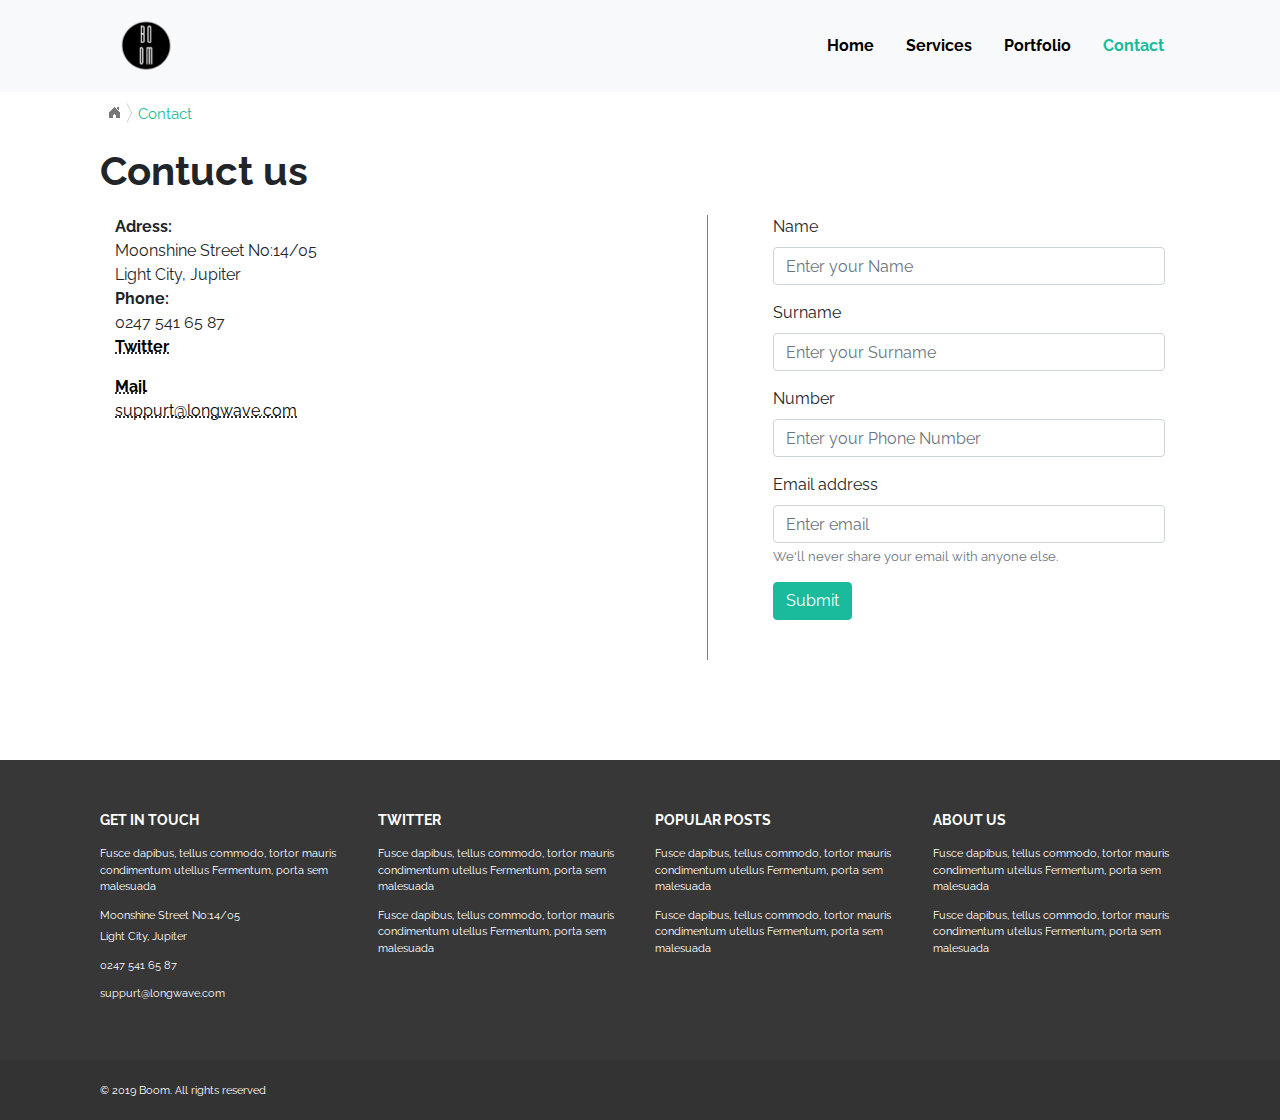
<file: contact.html>
<!DOCTYPE html>
<html lang="en">
	<head>
		<meta charset=UTF-8>
		<link rel="stylesheet" href="https://stackpath.bootstrapcdn.com/bootstrap/4.3.1/css/bootstrap.min.css" integrity="sha384-ggOyR0iXCbMQv3Xipma34MD+dH/1fQ784/j6cY/iJTQUOhcWr7x9JvoRxT2MZw1T" crossorigin="anonymous">
		<link rel="stylesheet" href="https://use.fontawesome.com/releases/v5.8.1/css/all.css" integrity="sha384-50oBUHEmvpQ+1lW4y57PTFmhCaXp0ML5d60M1M7uH2+nqUivzIebhndOJK28anvf" crossorigin="anonymous">
		<link rel="shortcut icon" href="images/favicon.png" type="image/png">
		<link href="https://fonts.googleapis.com/css?family=Raleway" rel="stylesheet">
		<title>Boom Studio</title>
		<meta name="viewport" content="width=device-width">
		<link rel="stylesheet" type="text/css" href="css/style.css">
		<link rel="stylesheet" type="text/css" href="css/style-contact.css">
		<script src="js/jquery-2.js"></script>
	</head>

	<body>
		<header class="header-menu bold">
			<div class="header-container"> <!-- общий контейнер для боковых отступов -->
				<nav class="navbar navbar-light bg-light">
					<a class="navbar-brand" href="studio.html" title="main page">
						<img src="images/logo1.png" width="60" alt="logo">
					</a>
					<ul class="nav justify-content-end">
					  <li class="nav-item">
					    <a class="nav-link" href="studio.html" title="main page">Home</a>
					  </li>
					  <li class="nav-item">
					    <a class="nav-link" href="services.html" title="services page">Services</a>
					  </li>
					  <li class="nav-item">
					    <a class="nav-link" href="portfolio.html" title="portfolio page">Portfolio</a>
					  </li>
					  <li class="nav-item">
					    <a class="nav-link active" href="contact.html" title="contact page">Contact</a>
					  </li>
					</ul>
				</nav>
			</div>
		</header>

		<!-- хлебные крошки -->
		<div class="breadCrumbHolder module">
			<div id="breadCrumb" class="breadCrumb module">
				<ul>
					<li><a href="studio.html">Home</a></li>
					<li class="CYAN">Contact</li>
				</ul>
			</div>
		</div>
		<div class="chevronOverlay main"></div>

		<div class="main-container"> <!-- открытие контейнера с отступами-->
			<div class="Hello h1-contact">
				<h1 class="bold">Contuct us</h1>
				<!-- <p class="slogan"></p> -->
			</div>

			<div class="container address" style="margin: 0px;">
				<div class="row">
					<div class="col"> <!-- style="border-right: solid 1px gray; margin-right: 50px; padding-right: 200px"  -->
					<!-- adress -->
						<div class="bd-example">
							<address>
								<strong>Adress:</strong><br>
								Moonshine Street No:14/05<br>
								Light City, Jupiter<br>
								<strong>Phone:</strong><br>
								0247 541 65 87 <br>
								<a class="black" href="https://twitter.com/"><strong><abbr title="Click here to go Twitter">Twitter</abbr></strong></a>
							</address>

							<address>
								<a class="black" href="mailto:suppurt@longwave.com"><abbr title="Click here to write us"><strong>Mail</strong><br>
								suppurt@longwave.com</abbr></a>
							</address>
						</div>
					</div>
		    
					<div class="col">
						<!-- форма -->
						<form  action="http://fe.it-academy.by/TestForm.php" method="POST">
							<div class="form-group">
							    <label for="InputName">Name</label>
							    <input type="text" class="form-control" id="InputName" placeholder="Enter your Name">
							</div>
							<div class="form-group">
							    <label for="InputSurname">Surname</label>
							    <input type="text" class="form-control" id="InputSurname" placeholder="Enter your Surname">
							</div>
							<div class="form-group">
							    <label for="InputPhone">Number</label>
							    <input type="text" class="form-control" id="InputPhone" placeholder="Enter your Phone Number">
							</div>
							<div class="form-group">
								<label for="InputEmail">Email address</label>
								<input type="email" class="form-control" id="InputEmail" aria-describedby="emailHelp" placeholder="Enter email">
								<small id="emailHelp" class="form-text text-muted">We'll never share your email with anyone else.</small>
							</div>
							<button type="submit" class="btn btn-primary button-cyan">Submit</button>
						</form>
					</div>
				</div>

				<div class="row">
					<div style="margin: 50px"></div>
				</div>
			</div>
		</div> <!-- закрытие контейнера с отступами-->

		<div class="lower-navigation">
			<div class="main-container">			<!-- открытие контейнера с отступами-->
				<div class="container">
					<div class="row">
						<div class="col">
							<div class="H6 h-nav-column bold">Get in touch</div>
							<div>
								<p class="description-small">Fusce dapibus, tellus commodo, tortor mauris condimentum utellus Fermentum, porta sem malesuada</p>
							</div>
							<div class="geo">
								<p class="description-small"><i class="fas fa-map-marker-alt"></i> Moonshine Street No:14/05</p>
								<p class="description-small"> Light City, Jupiter 	</p>
							</div>
							<div class="tel">
								<p class="description-small"><i class="fas fa-phone"></i> 0247 541 65 87</p>
							</div>
							<div class="mail">
								<p class="description-small"> <i class="far fa-envelope"></i> suppurt@longwave.com</p>
							</div>
						</div>
						<div class="col">
							<div class="H6 h-nav-column bold">Twitter</div>
							<div>
								<p class="description-small">Fusce dapibus, tellus commodo, tortor mauris condimentum utellus Fermentum, porta sem malesuada</p>
							</div>
							<div>
								<p class="description-small">Fusce dapibus, tellus commodo, tortor mauris condimentum utellus Fermentum, porta sem malesuada</p>
							</div>
						</div>
						<div class="col">
							<div class="H6 h-nav-column bold">Popular posts</div>
							<div>
								<p class="description-small">Fusce dapibus, tellus commodo, tortor mauris condimentum utellus Fermentum, porta sem malesuada</p>
							</div>
							<div>
								<p class="description-small">Fusce dapibus, tellus commodo, tortor mauris condimentum utellus Fermentum, porta sem malesuada</p>
							</div>
						</div>
						<div class="col">
							<div class="H6 h-nav-column bold">About us</div>
							<div>
								<p class="description-small">Fusce dapibus, tellus commodo, tortor mauris condimentum utellus Fermentum, porta sem malesuada</p>
							</div>
							<div>
								<p class="description-small">Fusce dapibus, tellus commodo, tortor mauris condimentum utellus Fermentum, porta sem malesuada</p>
							</div>
						</div>
					</div>
				</div>
			</div> <!-- закрытие контейнера с отступами -->
		</div>

		<footer>
			<div class="footer-container">			<!-- открытие контейнера с отступами-->
				<p class="description-small">	&copy; 2019 Boom. All rights reserved</p>
			</div> <!-- закрытие контейнера с отступами -->
		</footer>

		<script src="https://code.jquery.com/jquery-3.3.1.slim.min.js" integrity="sha384-q8i/X+965DzO0rT7abK41JStQIAqVgRVzpbzo5smXKp4YfRvH+8abtTE1Pi6jizo" crossorigin="anonymous"></script>
		<script src="https://cdnjs.cloudflare.com/ajax/libs/popper.js/1.14.7/umd/popper.min.js" integrity="sha384-UO2eT0CpHqdSJQ6hJty5KVphtPhzWj9WO1clHTMGa3JDZwrnQq4sF86dIHNDz0W1" crossorigin="anonymous"></script>
		<script src="https://stackpath.bootstrapcdn.com/bootstrap/4.3.1/js/bootstrap.min.js" integrity="sha384-JjSmVgyd0p3pXB1rRibZUAYoIIy6OrQ6VrjIEaFf/nJGzIxFDsf4x0xIM+B07jRM" crossorigin="anonymous"></script>
		<script src="js/jquery.js"></script>
		<script src="js/jquery.easing.1.3.js"></script>
		<script src="js/jquery.jBreadCrumb.js"></script>
		<script>
		jQuery(document).ready(function() {
			jQuery("#breadCrumb").jBreadCrumb({easing:'swing'});
		});</script>
	</body>
</html>
</file>
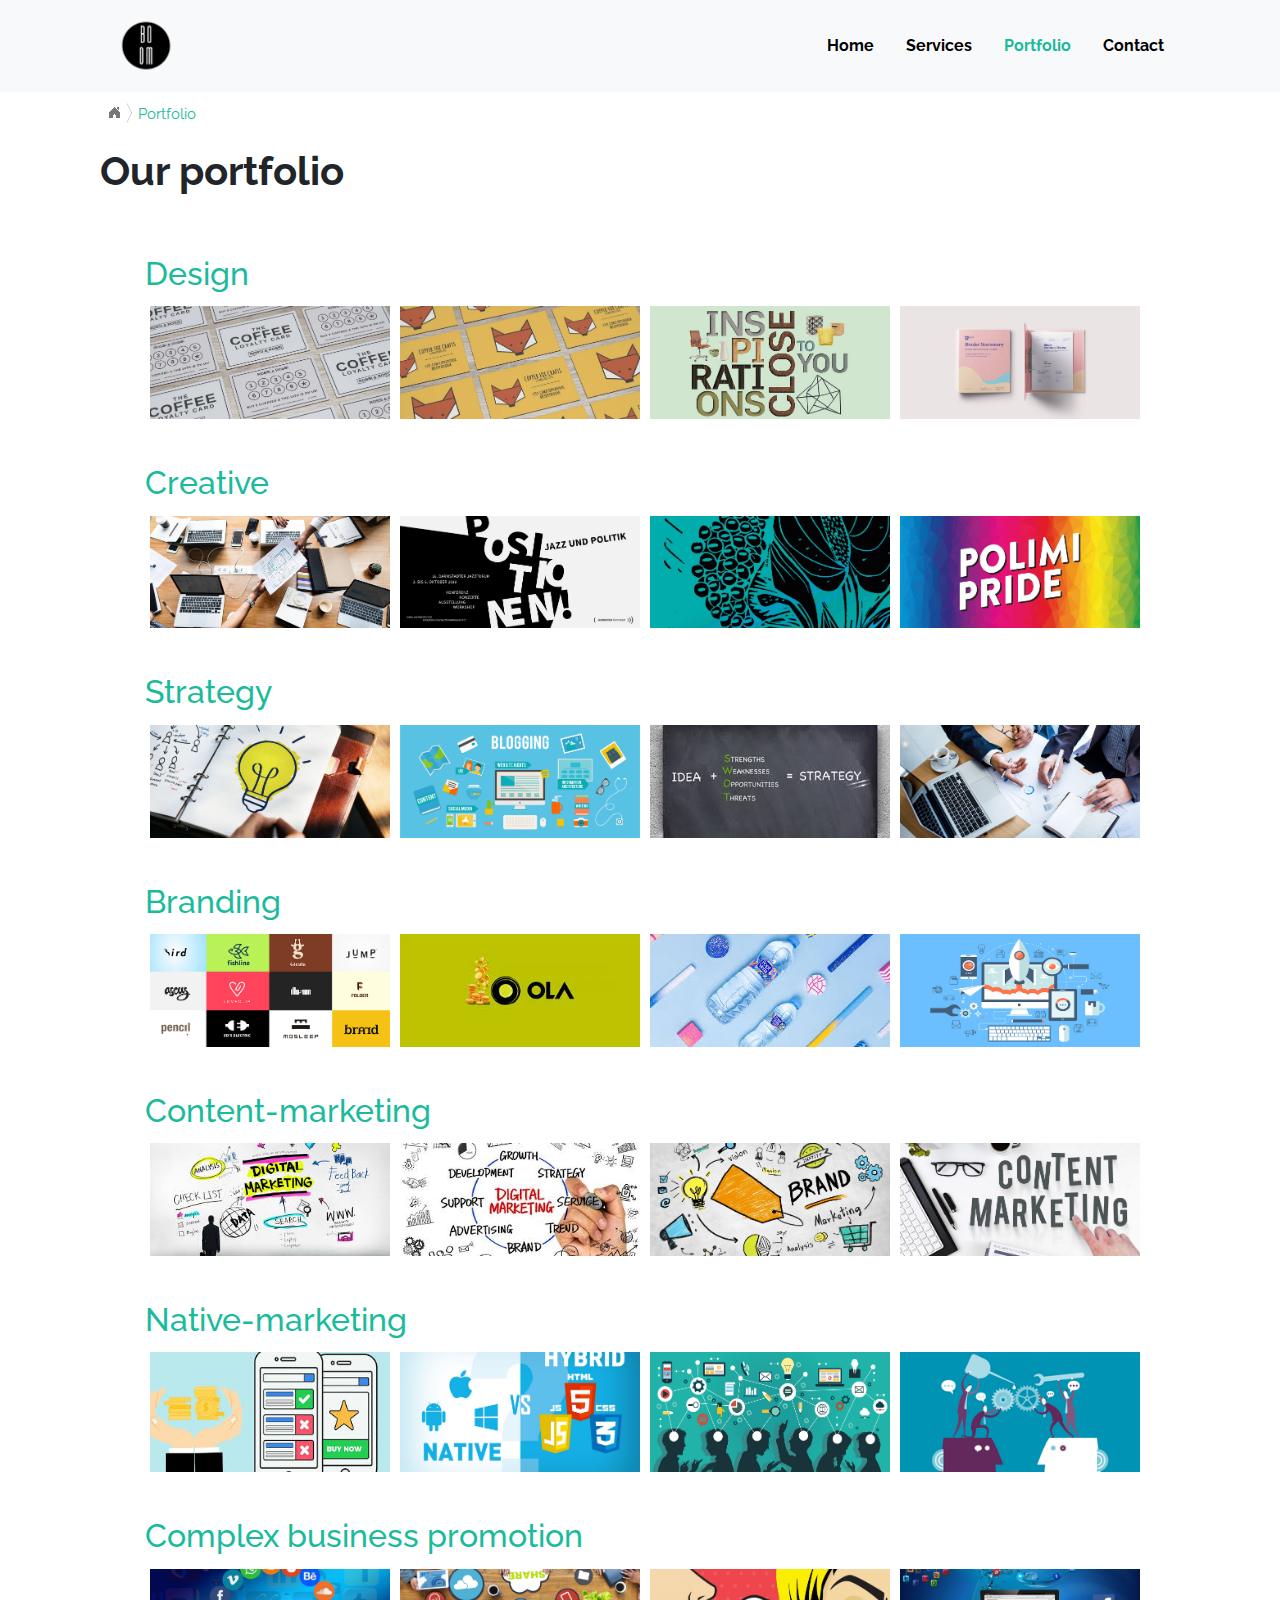
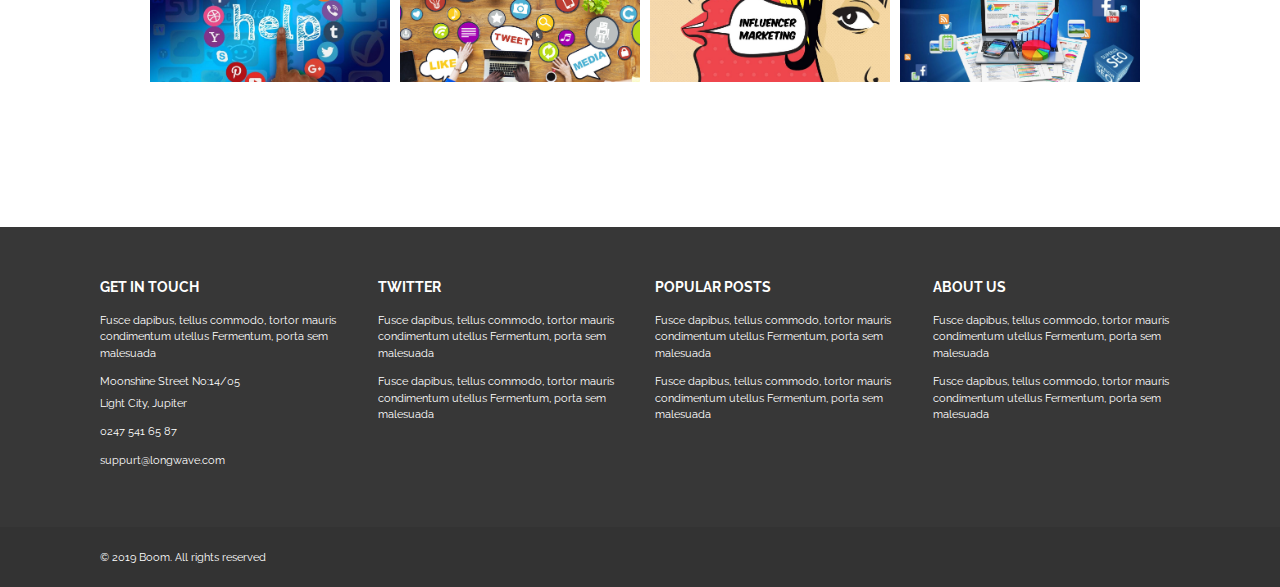
<file: portfolio.html>
<!DOCTYPE html>
<html lang="en">
	<head>
		<meta charset=UTF-8>
		<link rel="stylesheet" href="https://stackpath.bootstrapcdn.com/bootstrap/4.3.1/css/bootstrap.min.css" integrity="sha384-ggOyR0iXCbMQv3Xipma34MD+dH/1fQ784/j6cY/iJTQUOhcWr7x9JvoRxT2MZw1T" crossorigin="anonymous">
		<link rel="stylesheet" href="https://use.fontawesome.com/releases/v5.8.1/css/all.css" integrity="sha384-50oBUHEmvpQ+1lW4y57PTFmhCaXp0ML5d60M1M7uH2+nqUivzIebhndOJK28anvf" crossorigin="anonymous">
		<link rel="shortcut icon" href="images/favicon.png" type="image/png">
		<link href="https://fonts.googleapis.com/css?family=Raleway" rel="stylesheet">
		<title>Boom Studio</title>
        <meta name="viewport" content="width=device-width">
		<link rel="stylesheet" type="text/css" href="css/style.css">
		<link rel="stylesheet" type="text/css" href="css/style-contact.css">
		<link rel="stylesheet" type="text/css" href="css/style-services.css">
		<link rel="stylesheet" type="text/css" href="css/style-portfolio.css">
		<script src="js/jquery-2.js"></script>	
	</head>

	<body>
		<header class="header-menu bold">
			<div class="header-container"> <!-- общий контейнер для боковых отступов -->
				<nav class="navbar navbar-light bg-light">
					<a class="navbar-brand" href="studio.html" title="main page">
						<img src="images/logo1.png" width="60" alt="logo">
					</a>
					<ul class="nav justify-content-end">
					  <li class="nav-item">
					    <a class="nav-link " href="studio.html" title="main page">Home</a>
					  </li>
					  <li class="nav-item">
					    <a class="nav-link" href="services.html" title="services page">Services</a>
					  </li>
					  <li class="nav-item">
					    <a class="nav-link active" href="portfolio.html" title="portfolio page">Portfolio</a>
					  </li>
					  <li class="nav-item">
					    <a class="nav-link" href="contact.html" title="contasct page">Contact</a>
					  </li>
					</ul>
				</nav>
			</div>
		</header>

		<!-- хлебные крошки -->
		<div class="breadCrumbHolder module">
			<div id="breadCrumb" class="breadCrumb module">
				<ul>
					<li><a href="studio.html">Home</a></li>

					<li class="CYAN">Portfolio</li>
				</ul>
			</div>
		</div>
		<div class="chevronOverlay main"></div>

		<div class="main-container"> <!-- открытие контейнера с отступами-->
			<div class="Hello">
				<h1 class="bold">Our portfolio</h1>
			</div>
			<div class="container address">
				<div class="row">
					<div class="col">
						<div class="bd-example">
						</div>
					</div>		    
					<div class="col">
						<!-- список услуг -->
						<div class="container container-services">
							<div class="row row-services portfolio-column animation "><a name="design"></a>
								<div class="col flex"> 
									<div class=" CYAN  h2">Design</div>
								</div>
								<div class="col flex">
									<img src="images/design-1.jpg" alt="design" id="big">
									<img src="images/design-2.jpg" alt="design">
									<img src="images/design-3.jpg" alt="design" >
									<img src="images/carousel-3.jpg" alt="design">
								</div>
							</div>
							<div class="row row-services portfolio-column animation "> <a name="creative"></a>
								<div class="col flex"> 
									<div class=" CYAN  h2">Creative </div>
								</div>
								<div class="col flex">
									<img src="images/creative-1.jpg" alt="creative">
									<img src="images/creative-2.jpg" alt="creative">
									<img src="images/creative-3.jpg" alt="creative">
									<img src="images/creative-4.jpg" alt="creative">
								</div>
							</div>
							<div class="row row-services portfolio-column animation" > <a name="strategy"></a>
								<div class="col flex"> 
									<div class=" CYAN  h2">Strategy</div>
								</div>
								<div class="col flex">
									<img src="images/strategy-1.jpeg" alt="strategy" >
									<img src="images/strategy-2.jpg" alt="strategy" >
									<img src="images/strategy-3.jpeg" alt="strategy">
									<img src="images/strategy-4.jpg" alt="strategy">
								</div>
							</div>
							<div class="row row-services portfolio-column animation " ><a name="branding"></a>
								<div class="col flex"> 
									<div class=" CYAN  h2">Branding</div>
								</div>
								<div class="col flex">
									<img src="images/brand-1.jpg" alt="brand">
									<img src="images/brand-2.jpg" alt="brand" >
									<img src="images/brand-3.jpg" alt="brand" >
									<img src="images/brand-4.jpg" alt="brand" >
								</div>
							</div>
							<div class="row row-services portfolio-column animation "> <a name="content-marketing"></a>
								<div class="col flex"> 
									<div class=" CYAN  h2">Content-marketing</div>
								</div>
								<div class="col flex">
									<img src="images/content-1.jpg" alt="content">
									<img src="images/content-2.jpg" alt="content">
									<img src="images/content-3.jpg" alt="content">
									<img src="images/content-4.jpg" alt="content">
								</div>
							</div>
							<div class="row row-services portfolio-column animation "> <a name="native-marketing"></a>
								<div class="col flex">
									<div class=" CYAN  h2">Native-marketing</div>
								</div>
								<div class="col flex">
									<img src="images/native-1.jpg" alt="native" >
									<img src="images/native-2.jpg" alt="native" >
									<img src="images/native-3.jpg" alt="native" >
									<img src="images/native-4.jpg" alt="native" >
								</div>
							</div>
							<div class="row row-services portfolio-column animation "> <a name="complex"></a>
								<div class="col flex"> 
									<div class=" CYAN  h2">Complex business promotion </div>
								</div>
								<div class="col flex">
									<img src="images/complex-1.jpg" alt="complex">
									<img src="images/complex-2.jpg" alt="complex">
									<img src="images/complex-3.jpeg" alt="complex">
									<img src="images/complex-4.jpg" alt="complex" >
								</div>
							</div>
						</div>
					</div>
				</div>
				<div class="row">
					<div style="margin: 50px"></div>
				</div>
			</div>
		</div> <!-- закрытие контейнера с отступами-->

		<div class="lower-navigation">
			<div class="main-container">			<!-- открытие контейнера с отступами-->
				<div class="container">
					<div class="row">
						<div class="col">
							<div class="H6 h-nav-column bold">Get in touch</div>
							<div>
								<p class="description-small">Fusce dapibus, tellus commodo, tortor mauris condimentum utellus Fermentum, porta sem malesuada</p>
							</div>
							<div class="geo">
								<p class="description-small"><i class="fas fa-map-marker-alt"></i> Moonshine Street No:14/05</p>
								<p class="description-small"> Light City, Jupiter 	</p>
							</div>
							<div class="tel">
								<p class="description-small"><i class="fas fa-phone"></i> 0247 541 65 87</p>				
							</div>
							<div class="mail">
								<p class="description-small"> <i class="far fa-envelope"></i> suppurt@longwave.com</p>
							</div>
						</div>
						<div class="col">
							<div class="H6 h-nav-column bold">Twitter</div>
							<div>
								<p class="description-small">Fusce dapibus, tellus commodo, tortor mauris condimentum utellus Fermentum, porta sem malesuada</p>
							</div>
							<div>
								<p class="description-small">Fusce dapibus, tellus commodo, tortor mauris condimentum utellus Fermentum, porta sem malesuada</p>
							</div>
						</div>
						<div class="col">
							<div class="H6 h-nav-column bold">Popular posts</div>
							<div>
								<p class="description-small">Fusce dapibus, tellus commodo, tortor mauris condimentum utellus Fermentum, porta sem malesuada</p>
							</div>
							<div>
								<p class="description-small">Fusce dapibus, tellus commodo, tortor mauris condimentum utellus Fermentum, porta sem malesuada</p>
							</div>
						</div>
						<div class="col">
							<div class="H6 h-nav-column bold">About us</div>
							<div>
								<p class="description-small">Fusce dapibus, tellus commodo, tortor mauris condimentum utellus Fermentum, porta sem malesuada</p>
							</div>
							<div>
								<p class="description-small">Fusce dapibus, tellus commodo, tortor mauris condimentum utellus Fermentum, porta sem malesuada</p>
							</div>
						</div>
					</div>
				</div>
			</div> <!-- закрытие контейнера с отступами -->
		</div>

		<footer>
			<div class="footer-container">			<!-- открытие контейнера с отступами-->
				<p class="description-small">	&copy; 2019 Boom. All rights reserved</p>
			</div> <!-- закрытие контейнера с отступами -->
		</footer>

		<script src="https://code.jquery.com/jquery-3.3.1.slim.min.js" integrity="sha384-q8i/X+965DzO0rT7abK41JStQIAqVgRVzpbzo5smXKp4YfRvH+8abtTE1Pi6jizo" crossorigin="anonymous"></script>
		<script src="https://cdnjs.cloudflare.com/ajax/libs/popper.js/1.14.7/umd/popper.min.js" integrity="sha384-UO2eT0CpHqdSJQ6hJty5KVphtPhzWj9WO1clHTMGa3JDZwrnQq4sF86dIHNDz0W1" crossorigin="anonymous"></script>
		<script src="https://stackpath.bootstrapcdn.com/bootstrap/4.3.1/js/bootstrap.min.js" integrity="sha384-JjSmVgyd0p3pXB1rRibZUAYoIIy6OrQ6VrjIEaFf/nJGzIxFDsf4x0xIM+B07jRM" crossorigin="anonymous"></script>
		<script src="js/jquery.js"></script>
		<script src="js/jquery.easing.1.3.js"></script>
		<script src="js/jquery.jBreadCrumb.js"></script>
		<script>
		jQuery(document).ready(function() {
			jQuery("#breadCrumb").jBreadCrumb({easing:'swing'});
		});</script>
	</body>

</html>
</file>
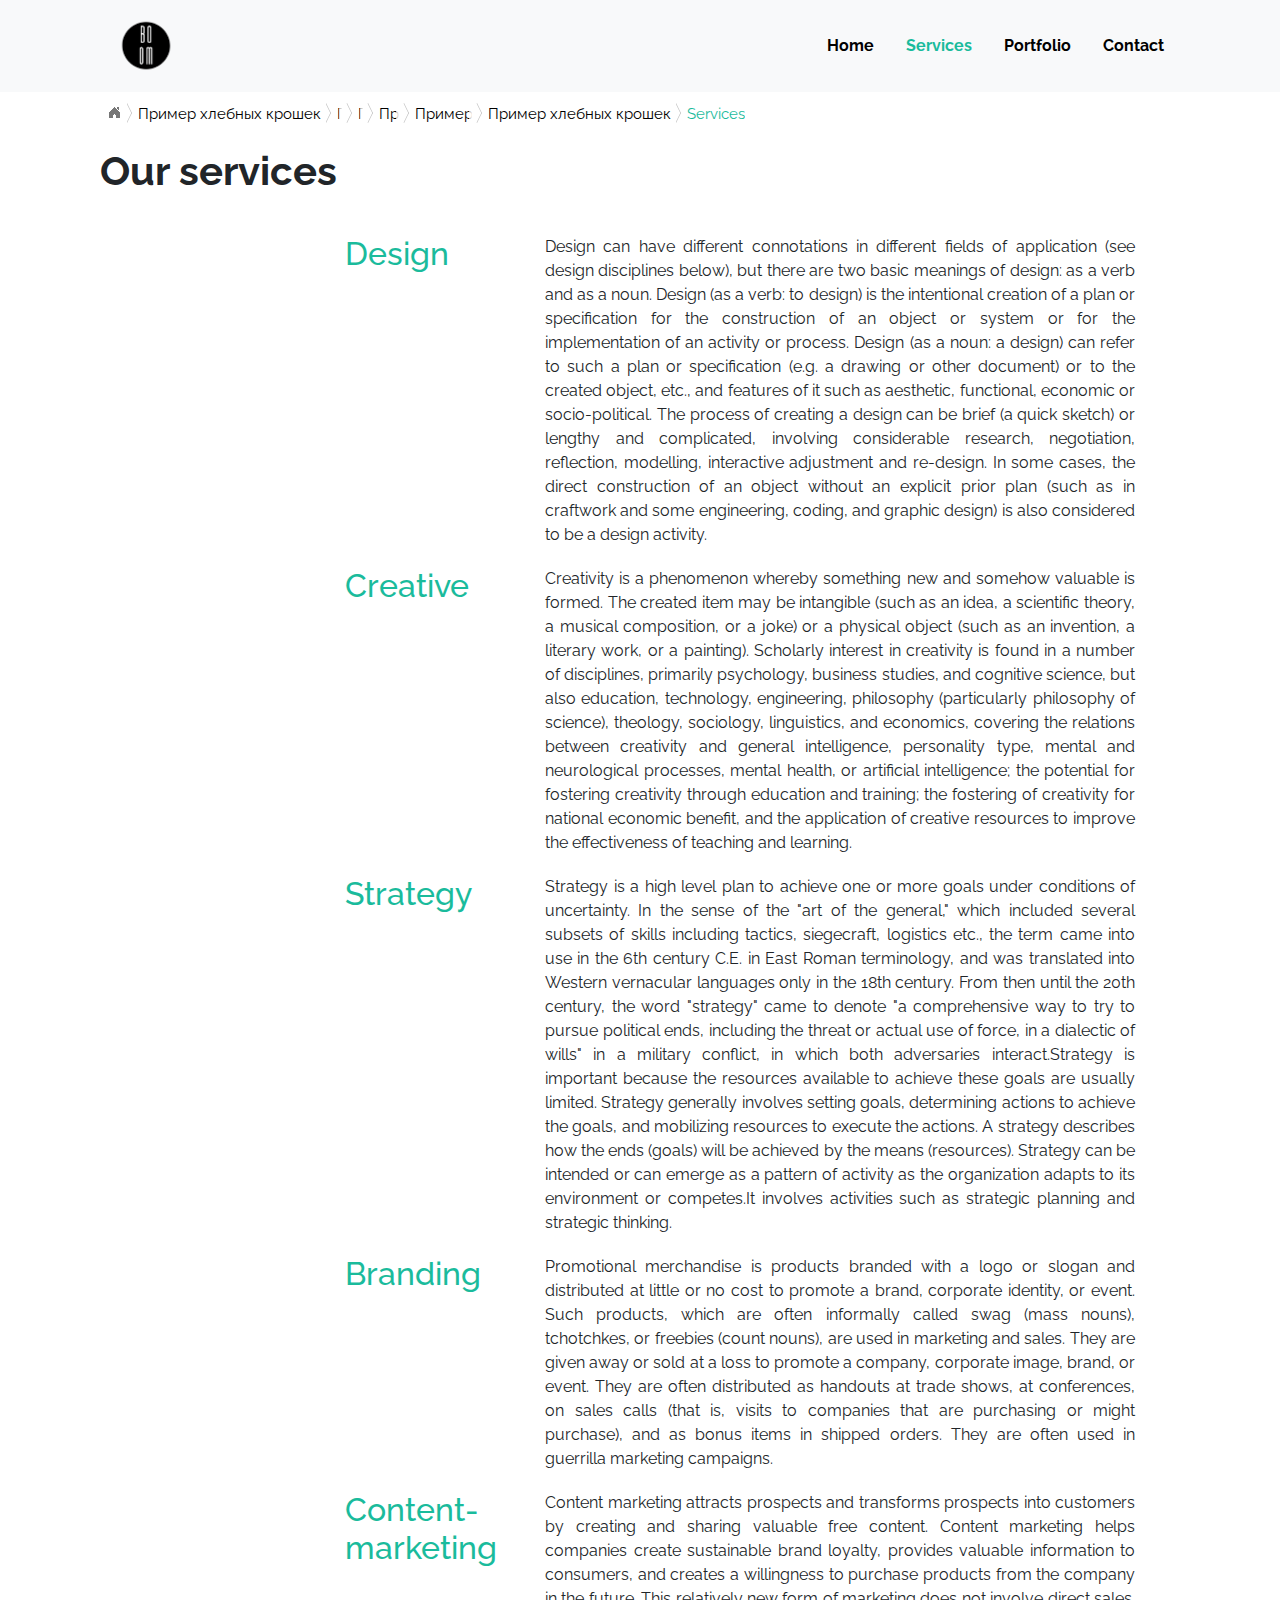
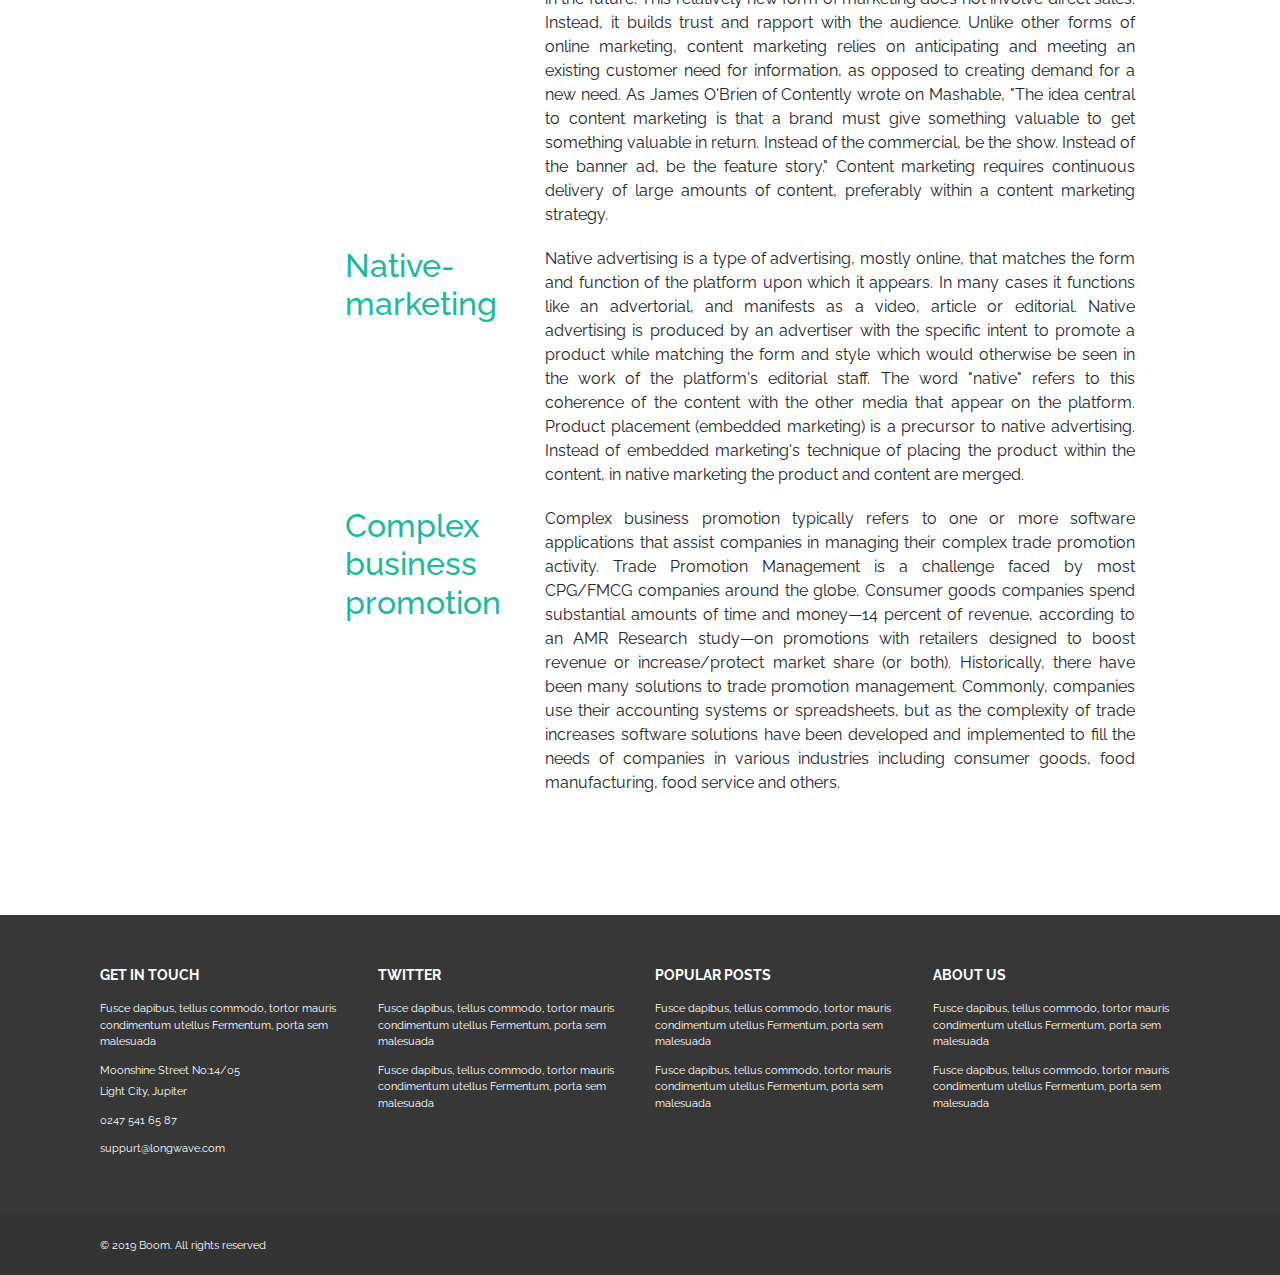
<file: services.html>
<!DOCTYPE html>
<html lang="en">
	<head>
		<meta charset=UTF-8>
		<link rel="stylesheet" href="https://stackpath.bootstrapcdn.com/bootstrap/4.3.1/css/bootstrap.min.css" integrity="sha384-ggOyR0iXCbMQv3Xipma34MD+dH/1fQ784/j6cY/iJTQUOhcWr7x9JvoRxT2MZw1T" crossorigin="anonymous">
		<link rel="stylesheet" href="https://use.fontawesome.com/releases/v5.8.1/css/all.css" integrity="sha384-50oBUHEmvpQ+1lW4y57PTFmhCaXp0ML5d60M1M7uH2+nqUivzIebhndOJK28anvf" crossorigin="anonymous">
		<link rel="shortcut icon" href="images/favicon.png" type="image/png">
		<link href="https://fonts.googleapis.com/css?family=Raleway" rel="stylesheet">
		<title>Boom Studio</title>
        <meta name="viewport" content="width=device-width">
		<link rel="stylesheet" type="text/css" href="css/style.css">
		<link rel="stylesheet" type="text/css" href="css/style-contact.css">
		<link rel="stylesheet" type="text/css" href="css/style-services.css">
		<script src="js/jquery-2.js"></script>
	</head>

	<body>
		<header class="header-menu bold">
			<div class="header-container"> <!-- общий контейнер для боковых отступов -->
				<nav class="navbar navbar-light bg-light">
					<a class="navbar-brand" href="studio.html" title="main page">
						<img src="images/logo1.png" width="60" alt="logo">
					</a>

					<ul class="nav justify-content-end">
					  <li class="nav-item">
					    <a class="nav-link " href="studio.html" title="main page">Home</a>
					  </li>
					  <li class="nav-item">
					    <a class="nav-link active" href="services.html" title="services page">Services</a>
					  </li>
					  <li class="nav-item">
					    <a class="nav-link" href="portfolio.html" title="portfolio page">Portfolio</a>
					  </li>
					  <li class="nav-item">
					    <a class="nav-link" href="contact.html" title="contact page">Contact</a>
					  </li>
					</ul>
				</nav>
			</div>
		</header>

		<!-- хлебные крошки -->
		<div class="breadCrumbHolder module">
			<div id="breadCrumb" class="breadCrumb module">
				<ul>
					<li><a href="studio.html">Home</a></li>
					<li><a href="studio.html">Пример хлебных крошек</a></li>
					<li><a href="studio.html">Пример хлебных крошек</a></li>
					<li><a href="studio.html">Пример хлебных крошек</a></li>
					<li><a href="studio.html">Пример хлебных крошек</a></li>
					<li><a href="studio.html">Пример хлебных крошек</a></li>
					<li><a href="studio.html">Пример хлебных крошек</a></li>
					<li class="CYAN">Services</li>
				</ul>
			</div>
		</div>
		<div class="chevronOverlay main"></div>

		<div class="main-container"> <!-- открытие контейнера с отступами-->
			<div class="Hello">
				<h1 class="bold">Our services</h1>
			</div>
			<div class="container address">
				<div class="row">
					<div class="col">
						<div class="bd-example">
						</div>
					</div>
		    
					<div class="col">
						<!-- список услуг -->
						<div class="container container-services">
							<div class="row row-services" id="service">
								<div class="col" id="name"> 
									<a class="CYAN  h2" href="portfolio.html#design" title="design portfolio"> Design</a>
								</div>
								<div class="col col-description">
								Design can have different connotations in different fields of application (see design disciplines below), but there are two basic meanings of design: as a verb and as a noun. Design (as a verb: to design) is the intentional creation of a plan or specification for the construction of an object or system or for the implementation of an activity or process. Design (as a noun: a design) can refer to such a plan or specification (e.g. a drawing or other document) or to the created object, etc., and features of it such as aesthetic, functional, economic or socio-political. The process of creating a design can be brief (a quick sketch) or lengthy and complicated, involving considerable research, negotiation, reflection, modelling, interactive adjustment and re-design. In some cases, the direct construction of an object without an explicit prior plan (such as in craftwork and some engineering, coding, and graphic design) is also considered to be a design activity.
								</div>
							</div>
							<div class="row row-services" id="service">
								<div class="col" id="name"> 
									<a class="CYAN  h2" href="portfolio.html#creative" title="creative portfolio">Creative</a>
								</div>
								<div class="col col-description">
								Creativity is a phenomenon whereby something new and somehow valuable is formed. The created item may be intangible (such as an idea, a scientific theory, a musical composition, or a joke) or a physical object (such as an invention, a literary work, or a painting). Scholarly interest in creativity is found in a number of disciplines, primarily psychology, business studies, and cognitive science, but also education, technology, engineering, philosophy (particularly philosophy of science), theology, sociology, linguistics, and economics, covering the relations between creativity and general intelligence, personality type, mental and neurological processes, mental health, or artificial intelligence; the potential for fostering creativity through education and training; the fostering of creativity for national economic benefit, and the application of creative resources to improve the effectiveness of teaching and learning.
								</div>
							</div>
							<div class="row row-services" id="service">
								<div class="col" id="name"> 
									<a class="CYAN  h2" href="portfolio.html#strategy" title="strategy portfolio">Strategy</a>
								</div>
								<div class="col col-description">
								Strategy is a high level plan to achieve one or more goals under conditions of uncertainty. In the sense of the "art of the general," which included several subsets of skills including tactics, siegecraft, logistics etc., the term came into use in the 6th century C.E. in East Roman terminology, and was translated into Western vernacular languages only in the 18th century. From then until the 20th century, the word "strategy" came to denote "a comprehensive way to try to pursue political ends, including the threat or actual use of force, in a dialectic of wills" in a military conflict, in which both adversaries interact.Strategy is important because the resources available to achieve these goals are usually limited. Strategy generally involves setting goals, determining actions to achieve the goals, and mobilizing resources to execute the actions. A strategy describes how the ends (goals) will be achieved by the means (resources). Strategy can be intended or can emerge as a pattern of activity as the organization adapts to its environment or competes.It involves activities such as strategic planning and strategic thinking.
								</div>
							</div>
							<div class="row row-services" id="service" >
								<div class="col" id="name"> 
									<a class="CYAN  h2" href="portfolio.html/#branding" title="branding portfolio">Branding</a>
								</div>
								<div class="col col-description">
								Promotional merchandise is products branded with a logo or slogan and distributed at little or no cost to promote a brand, corporate identity, or event. Such products, which are often informally called swag (mass nouns), tchotchkes, or freebies (count nouns), are used in marketing and sales. They are given away or sold at a loss to promote a company, corporate image, brand, or event. They are often distributed as handouts at trade shows, at conferences, on sales calls (that is, visits to companies that are purchasing or might purchase), and as bonus items in shipped orders. They are often used in guerrilla marketing campaigns.
								</div>
							</div>
							<div class="row row-services" id="service">
								<div class="col" id="name"> 
									<a class="CYAN  h2" href="portfolio.html#content-marketing" title="content portfolio">Content-marketing</a>
								</div>
								<div class="col col-description">
								Content marketing attracts prospects and transforms prospects into customers by creating and sharing valuable free content. Content marketing helps companies create sustainable brand loyalty, provides valuable information to consumers, and creates a willingness to purchase products from the company in the future. This relatively new form of marketing does not involve direct sales. Instead, it builds trust and rapport with the audience. Unlike other forms of online marketing, content marketing relies on anticipating and meeting an existing customer need for information, as opposed to creating demand for a new need. As James O'Brien of Contently wrote on Mashable, "The idea central to content marketing is that a brand must give something valuable to get something valuable in return. Instead of the commercial, be the show. Instead of the banner ad, be the feature story." Content marketing requires continuous delivery of large amounts of content, preferably within a content marketing strategy.
								</div>
							</div>
							<div class="row row-services" id="service">
								<div class="col" id="name"> 
									<a class="CYAN  h2" href="portfolio.html#native-marketing" title="native marketing portfolio">Native-marketing</a>
								</div>
								<div class="col col-description">
								Native advertising is a type of advertising, mostly online, that matches the form and function of the platform upon which it appears. In many cases it functions like an advertorial, and manifests as a video, article or editorial. Native advertising is produced by an advertiser with the specific intent to promote a product while matching the form and style which would otherwise be seen in the work of the platform's editorial staff. The word "native" refers to this coherence of the content with the other media that appear on the platform. Product placement (embedded marketing) is a precursor to native advertising. Instead of embedded marketing's technique of placing the product within the content, in native marketing the product and content are merged.
								</div>
							</div>
							<div class="row row-services" id="service">
								<div class="col" id="name"> 
									<a class="CYAN  h2" href="portfolio.html#complex" title="complex business promotion portfolio">Complex business promotion</a>
								</div>
								<div class="col col-description">
								Complex business promotion typically refers to one or more software applications that assist companies in managing their complex trade promotion activity. Trade Promotion Management is a challenge faced by most CPG/FMCG companies around the globe. Consumer goods companies spend substantial amounts of time and money—14 percent of revenue, according to an AMR Research study—on promotions with retailers designed to boost revenue or increase/protect market share (or both). Historically, there have been many solutions to trade promotion management. Commonly, companies use their accounting systems or spreadsheets, but as the complexity of trade increases software solutions have been developed and implemented to fill the needs of companies in various industries including consumer goods, food manufacturing, food service and others.
								</div>
							</div>

						</div>
					</div>
				</div>

				<div class="row">
					<div style="margin: 50px"></div>		
				</div>
			</div>
		</div> <!-- закрытие контейнера с отступами-->

		<div class="lower-navigation">
			<div class="main-container">			<!-- открытие контейнера с отступами-->
				<div class="container">
					<div class="row">
						<div class="col">
							<div class="H6 h-nav-column bold">Get in touch</div>
							<div>
								<p class="description-small">Fusce dapibus, tellus commodo, tortor mauris condimentum utellus Fermentum, porta sem malesuada</p>
							</div>
							<div class="geo">
								<p class="description-small"><i class="fas fa-map-marker-alt"></i> Moonshine Street No:14/05</p>
								<p class="description-small"> Light City, Jupiter 	</p>
							</div>
							<div class="tel">
								<p class="description-small"><i class="fas fa-phone"></i> 0247 541 65 87</p>
							</div>
							<div class="mail">
								<p class="description-small"> <i class="far fa-envelope"></i> suppurt@longwave.com</p>
							</div>
						</div>
						<div class="col">
							<div class="H6 h-nav-column bold">Twitter</div>
							<div>
								<p class="description-small">Fusce dapibus, tellus commodo, tortor mauris condimentum utellus Fermentum, porta sem malesuada</p>
							</div>
							<div>
								<p class="description-small">Fusce dapibus, tellus commodo, tortor mauris condimentum utellus Fermentum, porta sem malesuada</p>
							</div>
						</div>
						<div class="col">
							<div class="H6 h-nav-column bold">Popular posts</div>
							<div>
								<p class="description-small">Fusce dapibus, tellus commodo, tortor mauris condimentum utellus Fermentum, porta sem malesuada</p>
							</div>
							<div>
								<p class="description-small">Fusce dapibus, tellus commodo, tortor mauris condimentum utellus Fermentum, porta sem malesuada</p>
							</div>
						</div>
						<div class="col">
							<div class="H6 h-nav-column bold">About us</div>
							<div>
								<p class="description-small">Fusce dapibus, tellus commodo, tortor mauris condimentum utellus Fermentum, porta sem malesuada</p>
							</div>
							<div>
								<p class="description-small">Fusce dapibus, tellus commodo, tortor mauris condimentum utellus Fermentum, porta sem malesuada</p>
							</div>
						</div>
					</div>
				</div>
			</div> <!-- закрытие контейнера с отступами -->
		</div>

		<footer>
			<div class="footer-container">			<!-- открытие контейнера с отступами-->
				<p class="description-small">	&copy; 2019 Boom. All rights reserved</p>
			</div> <!-- закрытие контейнера с отступами -->
		</footer>

		<script src="https://code.jquery.com/jquery-3.3.1.slim.min.js" integrity="sha384-q8i/X+965DzO0rT7abK41JStQIAqVgRVzpbzo5smXKp4YfRvH+8abtTE1Pi6jizo" crossorigin="anonymous"></script>
		<script src="https://cdnjs.cloudflare.com/ajax/libs/popper.js/1.14.7/umd/popper.min.js" integrity="sha384-UO2eT0CpHqdSJQ6hJty5KVphtPhzWj9WO1clHTMGa3JDZwrnQq4sF86dIHNDz0W1" crossorigin="anonymous"></script>
		<script src="https://stackpath.bootstrapcdn.com/bootstrap/4.3.1/js/bootstrap.min.js" integrity="sha384-JjSmVgyd0p3pXB1rRibZUAYoIIy6OrQ6VrjIEaFf/nJGzIxFDsf4x0xIM+B07jRM" crossorigin="anonymous"></script>
		<script src="js/jquery.js"></script>
		<script src="js/jquery.easing.1.3.js"></script>
		<script src="js/jquery.jBreadCrumb.js"></script>
		<script>
		jQuery(document).ready(function() {
			jQuery("#breadCrumb").jBreadCrumb({easing:'swing'});
		});</script>

	</body>

</html>
</file>
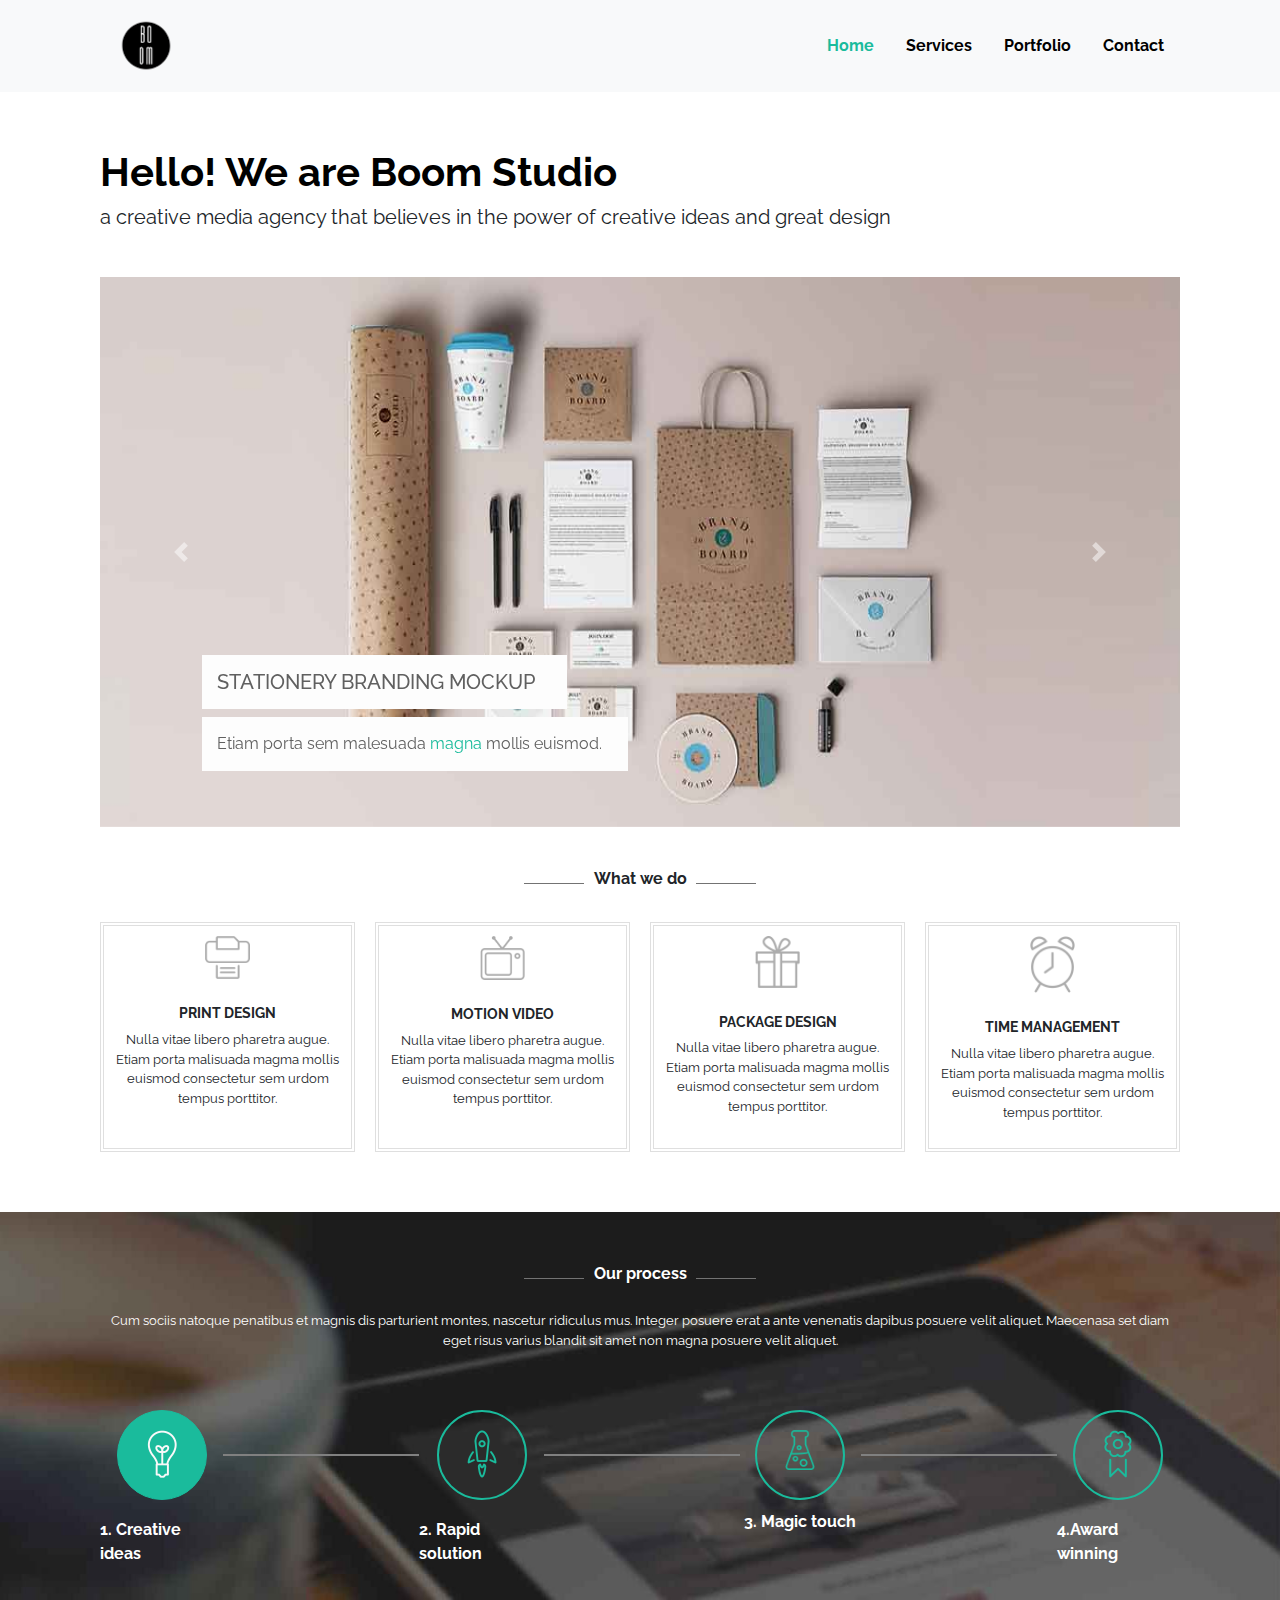
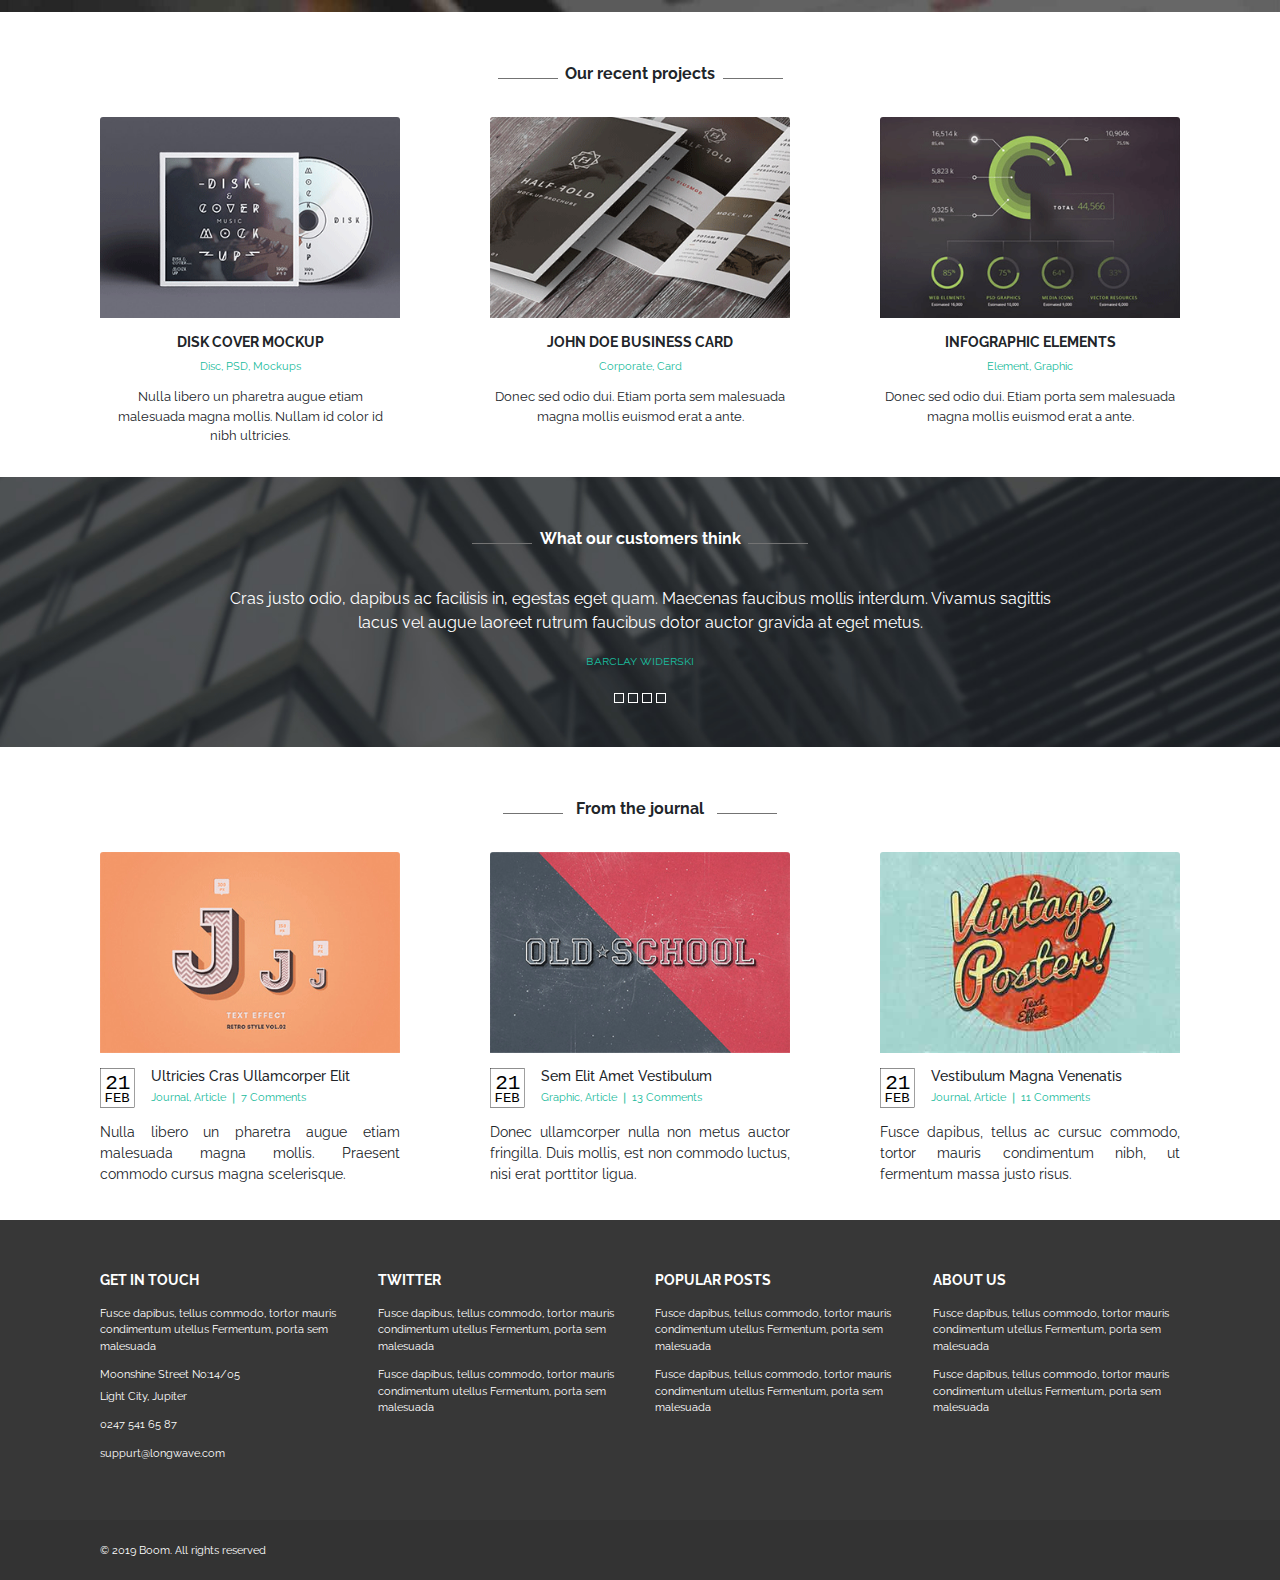
<file: studio.html>
<!DOCTYPE html>
<html lang="en">
	<head>
		<meta charset=UTF-8>
		<link rel="stylesheet" href="https://stackpath.bootstrapcdn.com/bootstrap/4.3.1/css/bootstrap.min.css" integrity="sha384-ggOyR0iXCbMQv3Xipma34MD+dH/1fQ784/j6cY/iJTQUOhcWr7x9JvoRxT2MZw1T" crossorigin="anonymous">
		<link rel="stylesheet" href="https://use.fontawesome.com/releases/v5.8.1/css/all.css" integrity="sha384-50oBUHEmvpQ+1lW4y57PTFmhCaXp0ML5d60M1M7uH2+nqUivzIebhndOJK28anvf" crossorigin="anonymous">
		<link rel="shortcut icon" href="images/favicon.png" type="image/png">
		<link href="https://fonts.googleapis.com/css?family=Raleway" rel="stylesheet">
		<title>Boom Studio</title>
        <meta name="viewport" content="width=device-width">
		<link rel="stylesheet" type="text/css" href="css/style.css">
		<script src="js/jquery-2.js"></script>
	</head>

	<body>
		<header class="header-menu bold">
			<div class="header-container"> <!-- общий контейнер для боковых отступов -->
				<nav class="navbar navbar-light bg-light">
					<a class="navbar-brand" href="studio.html" title="main page">
						<img src="images/logo1.png" width="60" alt="logo">
					</a>
					<ul class="nav justify-content-end">
					  <li class="nav-item">
					    <a class="nav-link active" href="studio.html" title="main page">Home</a>
					  </li>
					  <li class="nav-item">
					    <a class="nav-link" href="services.html" title="services page">Services</a>
					  </li>
					  <li class="nav-item">
					    <a class="nav-link" href="portfolio.html" title="portfolo page">Portfolio</a>
					  </li>
					  <li class="nav-item">
					    <a class="nav-link" href="contact.html" title="contact page">Contact</a>
					  </li>
					</ul>
				</nav>
			</div>
		</header>

		<div class="main-container">
			<div class="area bold">Hello! We are Boom Studio</div>
			<div>
				<p class="slogan">a creative media agency that believes in the power of creative ideas and great design</p>
			</div>

			<!-- carousel -->
			<div class="bd-example">
				<div id="carouselExampleCaptions" class="carousel slide" data-ride="carousel">
				    <div class="carousel-inner">
					    <div class="carousel-item active">
					    	<img src="images/carousel-1.jpg" class="d-block w-100" alt="carousel-image">
						    <div class="carousel-caption d-none d-md-block">
							    <h5>stationery branding mockup</h5>
							    <p>Etiam porta sem malesuada <span class="CYAN">magna</span> mollis euismod.</p>
						    </div>
					    </div>
					    <div class="carousel-item">
						    <img src="images/carousel-2.jpg" class="d-block w-100" alt="carousel-image">
						    <div class="carousel-caption d-none d-md-block">
							    <h5>stationery branding mockup</h5>
							    <p>Etiam porta sem malesuada <span class="CYAN">magna</span> mollis euismod.</p>
						    </div>
					    </div>
					    <div class="carousel-item">
					    	<img src="images/carousel-3.jpg" class="d-block w-100" alt="carousel-image">
						    <div class="carousel-caption d-none d-md-block">
							    <h5>stationery branding mockup</h5>
							    <p>Etiam porta sem malesuada <span class="CYAN">magna</span> mollis euismod.</p>
						    </div>
					    </div>
			    	</div>
				    <a class="carousel-control-prev" href="#carouselExampleCaptions" role="button" data-slide="prev" title="Previous">
					    <span class="carousel-control-prev-icon" aria-hidden="true" ></span>
					    <span class="sr-only">Previous</span>
				    </a>
				    <a class="carousel-control-next" href="#carouselExampleCaptions" role="button" data-slide="next" title="Next">
					    <span class="carousel-control-next-icon" aria-hidden="true"></span>
					    <span class="sr-only">Next</span>
				    </a>
				</div>
			</div>
			<div class="container-what-we-do">
				<div class="what-we-do">
					<p><hr align="center" width="60" size="2" color="gray"></p>
					<p class="bold">What we do</p>
					<p><hr align="center" width="60 " size="2" color="gray"></p>
				</div>
			</div>

<!-- cards what we do -->

			<div class="container-cards we-do">
				<div class="card we-do">
					<img src="images/print.gif" class="card-img-top we-do" alt="what-we-do-image">
					<div class="card-body we-do">
						<p class="card-text"><h6 class="H6 bold">print design</h6> <p class="description-to-card">Nulla vitae libero pharetra augue. Etiam porta malisuada magma mollis euismod consectetur sem urdom tempus porttitor.</p></p>
					</div>
				</div>

				<div class="card we-do">
					<img src="images/tele.gif" class="card-img-top we-do" alt="what-we-do-image">
					<div class="card-body we-do">
						<p class="card-text"><h6 class="H6 bold">motion video</h6> <p class="description-to-card">Nulla vitae libero pharetra augue. Etiam porta malisuada magma mollis euismod consectetur sem urdom tempus porttitor.</p></p>
					</div>
				</div>

				<div class="card we-do">
					<img src="images/present.gif" class="card-img-top we-do" alt="what-we-do-image">
					<div class="card-body we-do">
						<p class="card-text"><h6 class="H6 bold">package design</h6> <p class="description-to-card">Nulla vitae libero pharetra augue. Etiam porta malisuada magma mollis euismod consectetur sem urdom tempus porttitor.</p></p>
					</div>
				</div>

				<div class="card we-do">
					<img src="images/alarm.gif" class="card-img-top we-do" alt="what-we-do-image">
					<div class="card-body we-do">
						<p class="card-text"><h6 class="H6 bold">time management</h6> <p class="description-to-card">Nulla vitae libero pharetra augue. Etiam porta malisuada magma mollis euismod consectetur sem urdom tempus porttitor.</p></p>
					</div>
				</div>
			</div>
		</div> <!-- закрытие контейнера с отступами-->

		<div class="container-our-process">
			<div class="main-container">			<!-- открытие контейнера с отступами-->
				<div class="our-process">
					<p><hr align="center" width="60" size="0.1" color="gray" noshade=""></p>
					<p class="bold">Our process</p>
					<p><hr align="center" width="60 " size="2" color="gray"></p>
				</div>
				<div class="our-process-text description-to-card"><p>Cum sociis natoque penatibus et magnis dis parturient montes, nascetur ridiculus mus. Integer posuere erat a ante venenatis dapibus posuere velit aliquet. Maecenasa set diam eget risus varius blandit sit amet non magna posuere velit aliquet.</p>
				</div>

				<div class="icons">
					<div class="square">
						<div class="full-circle"></div>
						<img src="images/lamp.png" alt="icon">
						<div class="text-to-icon"><p class="bold">1. Creative ideas</p></div>				
					</div>	

					<div class="line"></div>
				
					<div class="square">
						<div class="empty-circle"></div>
						<img src="images/raketa.png" alt="icon">
						<div class="text-to-icon"><p class="bold">2. Rapid solution</p></div>
					</div>

					<div class="line"></div>

					<div class="square">
						<div class="empty-circle"></div>
						<img src="images/magic.png" alt="icon">
						<div class="text-to-icon"><p class="bold">3. Magic touch</p></div>
					</div>

					<div class="line"></div>

					<div class="square">
						<div class="empty-circle"></div>
						<img src="images/award.png" alt="icon">
						<div class="text-to-icon"><p class="bold">4.Award winning</p></div>
					</div>
				</div> <!-- icons -->
			</div> <!-- закрытие контейнера с отступами-->
		</div>

		<div class="main-container">			<!-- открытие контейнера с отступами-->
			<div class="container-our-recent">
				<div class="our-recent">
					<p><hr align="center" width="60" size="2" color="gray"></p>
					<p class="bold">Our recent projects</p>
					<p><hr align="center" width="60 " size="2" color="gray"></p>
				</div>
			</div>

		<!-- cards recent projects -->
			<div class="container-cards projects">

				<div class="card projects" style="border-style: none; width: 300px; margin: 15px 15px 15px 0;">
					<img src="images/project-1.jpg" class="card-img-top projects" alt="project-image">
					<div class="card-body projects">
						<p class="card-text">
							<h6 class="H6 bold">Disk cover mockup</h6>
							<p class="CYAN description-small">Disc, PSD, Mockups</p>
							<p class="description-to-card">Nulla libero un pharetra augue etiam malesuada magna mollis. Nullam id color id nibh ultricies.</p>
						</p>
					</div>
				</div>

				<div class="card projects" style="border-style: none; width: 300px; margin: 15px;">
					<img src="images/project-2.jpg" class="card-img-top projects" alt="project-image">
					<div class="card-body projects">
						<p class="card-text">
							<h6 class="H6 bold">John doe business card</h6>
							<p class="CYAN description-small">Corporate, Card</p>
							<p class="description-to-card">Donec sed odio dui. Etiam porta sem malesuada magna mollis euismod erat a ante.</p>
						</p>
					</div>
				</div>

				<div class="card projects" style="border-style: none; width: 300px; margin: 15px 0 15px 15px;">
					<img src="images/project-3.jpg" class="card-img-top projects" alt="project-image">
					<div class="card-body projects">
						<p class="card-text">
							<h6 class="H6 bold">Infographic elements</h6>
							<p class="CYAN description-small">Element, Graphic</p>
							<p class="description-to-card">Donec sed odio dui. Etiam porta sem malesuada magna mollis euismod erat a ante.</p>
						</p>
					</div>
				</div>

			</div>

		</div> <!-- закрытие контейнера с отступами -->
		
		<div class="container-what-our-customers-think">
			<div class="main-container">			<!-- открытие контейнера с отступами-->
				<div class="what-our-customers-think">
					<p><hr align="center" width="60" size="2" color="gray"></p>
					<p class="bold">What our customers think</p>
					<p><hr align="center" width="60 " size="2" color="gray"></p>
				</div>

<!-- слайдер отзывы -->

				<div id="block-for-slider">
				    <div id="viewport">
				        <ul id="slidewrapper">
				            <li class="slide-1"><p alt="1" class="slide-p">Cras justo odio, dapibus ac facilisis in, egestas eget quam. Maecenas faucibus mollis interdum. Vivamus sagittis lacus vel augue laoreet rutrum faucibus dotor auctor gravida at eget metus.</p><p class="CYAN description-to-card small-caps">barclay widerski</p></li>
			                <li class="slide-1"><p alt="2" class="slide-p">Cras justo odio, dapibus ac facilisis in, egestas eget quam. Maecenas faucibus mollis interdum. Vivamus sagittis lacus vel augue laoreet rutrum faucibus dotor auctor gravida at eget metus.</p><p class="CYAN description-to-card small-caps">barclay widerski</p></li>
			                <li class="slide-1"><p alt="3" class="slide-p">Cras justo odio, dapibus ac facilisis in, egestas eget quam. Maecenas faucibus mollis interdum. Vivamus sagittis lacus vel augue laoreet rutrum faucibus dotor auctor gravida at eget metus.</p><p class="CYAN description-to-card small-caps">barclay widerski</p></li>
			                <li class="slide-1"><p alt="4" class="slide-p">Cras justo odio, dapibus ac facilisis in, egestas eget quam. Maecenas faucibus mollis interdum. Vivamus sagittis lacus vel augue laoreet rutrum faucibus dotor auctor gravida at eget metus.</p><p class="CYAN description-to-card small-caps">barclay widerski</p></li>  
				        </ul>
			            <ul id="nav-btns">
			                <li class="slide-nav-btn"></li>
			                <li class="slide-nav-btn"></li>
			                <li class="slide-nav-btn"></li>
			                <li class="slide-nav-btn"></li>
			            </ul>
			        </div>
			    </div>

			</div> <!-- закрытие контейнера с отступами -->

		</div>

		<div class="main-container">			<!-- открытие контейнера с отступами-->
			<div class="container-from-journal">
				<div class="from-journal">
					<p><hr align="center" width="60" size="2" color="gray"></p>
					<p class="bold">From the journal</p>
					<p><hr align="center" width="60 " size="2" color="gray"></p>
				</div>
			</div>

		<!-- cards from the journal -->

			<div class="container-cards journal ">
				<div class="card journal" style="border-style: none; width: 300px; margin: 15px 15px 15px 0;">
					<img src="images/journal-1.jpg" class="card-img-top journal" alt="journal-image">
					<div class="media">
						<img src="images/date.svg" class="mr-3" alt="date-image">
						<div class="media-body">
							<h6 class="mt-0 Font-14">Ultricies Cras Ullamcorper Elit</h6>
						    <p class="description-small CYAN">Journal, Article &#10072; 7 Comments </p>
						</div>
					</div>
					<div class="card-body journal">
						<p class="card-text Font-14">Nulla libero un pharetra augue etiam malesuada magna mollis. Praesent commodo cursus magna scelerisque.</p>
					</div>
				</div>

				<div class="card journal" style="border-style: none; width: 300px; margin: 15px;">
					<img src="images/journal-2.jpg" class="card-img-top journal" alt="journal-image">
					<div class="media">
						<img src="images/date.svg" class="mr-3" alt="date-image">
						<div class="media-body">
							<h6 class="mt-0 Font-14">Sem Elit Amet Vestibulum</h6>
						    <p class="description-small CYAN">Graphic, Article &#10072; 13 Comments </p>
						</div>
					</div>
					<div class="card-body journal">
						<p class="card-text Font-14">Donec ullamcorper nulla non metus auctor fringilla. Duis mollis, est non commodo luctus, nisi erat porttitor ligua.</p>
					</div>
				</div>

				<div class="card journal" style="border-style: none; width: 300px; margin: 15px 0 15px 15px;">
					<img src="images/journal-3.jpg" class="card-img-top journal" alt="journal-image">
					<div class="media">
						<img src="images/date.svg" class="mr-3" alt="date-image">
						<div class="media-body">
							<h6 class="mt-0 Font-14">Vestibulum Magna Venenatis</h6>
						    <p class="description-small CYAN">Journal, Article &#10072; 11 Comments </p>
						</div>
					</div>

					<div class="card-body journal">
						<p class="card-text Font-14">Fusce dapibus, tellus ac cursuc commodo, tortor mauris condimentum nibh, ut fermentum massa justo risus.</p>
					</div>
				</div>
			</div>
		</div> <!-- закрытие контейнера с отступами -->

		<div class="lower-navigation">
			<div class="main-container">			<!-- открытие контейнера с отступами-->
				<div class="container">
					<div class="row">
						<div class="col">
							<div class="H6 h-nav-column bold">Get in touch</div>
							<div>
								<p class="description-small">Fusce dapibus, tellus commodo, tortor mauris condimentum utellus Fermentum, porta sem malesuada</p>
							</div>
							<div class="geo">
								<p class="description-small"><i class="fas fa-map-marker-alt"></i> Moonshine Street No:14/05</p>
								<p class="description-small"> Light City, Jupiter </p>
							</div>
							<div class="tel">
								<p class="description-small"><i class="fas fa-phone"></i> 0247 541 65 87</p>
								
							</div>
							<div class="mail">
								<p class="description-small"> <i class="far fa-envelope"></i> suppurt@longwave.com</p>
							</div>
						</div>
						<div class="col">
							<div class="H6 h-nav-column bold">Twitter</div>
							<div>
								<p class="description-small">Fusce dapibus, tellus commodo, tortor mauris condimentum utellus Fermentum, porta sem malesuada</p>
							</div>
							<div>
								<p class="description-small">Fusce dapibus, tellus commodo, tortor mauris condimentum utellus Fermentum, porta sem malesuada</p>
							</div>
						</div>
						<div class="col">
							<div class="H6 h-nav-column bold">Popular posts</div>
							<div>
								<p class="description-small">Fusce dapibus, tellus commodo, tortor mauris condimentum utellus Fermentum, porta sem malesuada</p>
							</div>
							<div>
								<p class="description-small">Fusce dapibus, tellus commodo, tortor mauris condimentum utellus Fermentum, porta sem malesuada</p>
							</div>
						</div>
						<div class="col">
							<div class="H6 h-nav-column bold">About us</div>
							<div>
								<p class="description-small">Fusce dapibus, tellus commodo, tortor mauris condimentum utellus Fermentum, porta sem malesuada</p>
							</div>
							<div>
								<p class="description-small">Fusce dapibus, tellus commodo, tortor mauris condimentum utellus Fermentum, porta sem malesuada</p>
							</div>
						</div>
					</div>
				</div>
			</div> <!-- закрытие контейнера с отступами -->
		</div>

		<footer>
			<div class="footer-container">			<!-- открытие контейнера с отступами-->
				<p class="description-small">	&copy; 2019 Boom. All rights reserved</p>
			</div> <!-- закрытие контейнера с отступами -->
		</footer>

		<script src="https://code.jquery.com/jquery-3.3.1.slim.min.js" integrity="sha384-q8i/X+965DzO0rT7abK41JStQIAqVgRVzpbzo5smXKp4YfRvH+8abtTE1Pi6jizo" crossorigin="anonymous"></script>
		<script src="https://cdnjs.cloudflare.com/ajax/libs/popper.js/1.14.7/umd/popper.min.js" integrity="sha384-UO2eT0CpHqdSJQ6hJty5KVphtPhzWj9WO1clHTMGa3JDZwrnQq4sF86dIHNDz0W1" crossorigin="anonymous"></script>
		<script src="https://stackpath.bootstrapcdn.com/bootstrap/4.3.1/js/bootstrap.min.js" integrity="sha384-JjSmVgyd0p3pXB1rRibZUAYoIIy6OrQ6VrjIEaFf/nJGzIxFDsf4x0xIM+B07jRM" crossorigin="anonymous"></script>
		<script src="js/slider.js"></script>

	</body>
</html>
</file>
<file: css/style.css>
@media only all and (max-width: 985px){
	div.container-cards.we-do div.card.we-do div.card-body.we-do p.description-to-card {
		display: none;
	}
	div.div.bd-example div#carouselExampleCaptions.carousel.slide div.carousel-inner div.carousel-item img {
	height: 200px;
	width: auto;
	}
	body div.main-container, div.header-container, div.footer-container {
	margin: 20px;
	}
	body div.main-container:last-child {
		margin-bottom: 0;
	}
	div.lower-navigation div.main-container div.container.lower-nav {
		margin-left: 20px;
	}
	body header.header-menu.bold div.header-container nav.navbar.navbar-light.bg-light a.navbar-brand img {
		width: 80px;
	}
	div.breadCrumbHolder.module {
		margin: 5px 0;
	}
	div.breadCrumb.module {
		margin: 5px 20px;
	}
	body footer p.description-small {
		margin: 0;
	}
	div.footer-container {
		margin: 0 0 0 10px;
	}
	div.header-container {
		margin: 0;
	}

}

* {
	font-family: 'Raleway', sans-serif;
}
.header-container 
{
	margin: 0 100px;
	height: 100%;
}

.main-container 
{
	margin: 0 100px;
	padding-top: 50px;
	height: 100%;
}
.black {
	color: black;
}


body header.header-menu
{
	background-color: #f8f9fa;
}
body header.header-menu a
{
	color: black;
	padding: 16px;
}
header.header-menu.bold div.header-container nav.navbar.navbar-light.bg-light a.navbar-brand img {
	 width: 60px;
	}
body header.header-menu a:hover 
{
	color: lightgreen;
}
body header.header-menu a.active 
{
	color: #1abb9c;
}
body nav.navbar.navbar-light.bg-light {
	padding: 0;
}
a.navbar-brand
{
	padding-left: 215px;
}
.bold
{
	font-weight: bold;
}
.slogan
{
	font-size: 20px;
	margin-bottom: 45px;
}

/*хлебные крошки*/
.breadCrumbHolder.module {
	margin: 5px 100px;
}

.breadCrumb {
	margin: 0;
	padding: 0;
	float: left;
	display: block;
	overflow: hidden;
	width: auto;
	padding:5px;
	border:solid 1px transparent;
	background:transparent;
}

.breadCrumb ul {
	margin: 0;
	padding: 0;
	height: 21px;
	display: block;
}

.breadCrumb ul li {
	display: block;
	float: left;
	position: relative;
	height: 21px;
	overflow: hidden;
	line-height: 21px;
	margin: 0px 6px 0px 0;
	padding: 0px 10px 0px 0;
	font-size: .9167em;
	background: url(../images-js/Chevron.gif) no-repeat 100% 0;
}

.breadCrumb ul li div.chevronOverlay {
	position: absolute;
	right: 0;
	top: 0;
	z-index: 2;
}

.breadCrumb ul li span {
	display: block;
	overflow: hidden;
}

.breadCrumb ul li a {
	display: block;
	position: relative;
	height: 21px;
	line-height: 21px;
	overflow: hidden;
	float: left;
	color: black;
}

.breadCrumb ul li.first a {
	height: 16px !important;
	text-indent: -1000em;
	width:16px;
	padding: 0;
	margin-top: 2px;
	overflow: hidden;
	background:url(../images-js/IconHome.gif) no-repeat 0 0;
}

.breadCrumb ul li.first a:hover {
	background-position: 0 -16px;
}

.breadCrumb ul li.last {
	background: none;
	margin-right: 0;
	padding-right: 0;
}

.chevronOverlay {
	display: none;
	background: url(../images-js/ChevronOverlay.png) no-repeat 100% 0;
	width: 13px;
	height: 20px;
}

.area {
  font-size: 2.5rem;
  color: #000;
  font-weight: bold;
  animation: blur .75s ease-out infinite;
  text-shadow: 0px 0px 5px #fff, 0px 0px 7px #fff;
}

@keyframes blur {
  from {
    text-shadow:
      0px 0px 10px #1abb9c, 
      0px 0px 10px #1abb9c, 
      0px 0px 25px #1abb9c,
      0px 0px 25px #1abb9c,
      0px 0px 25px #1abb9c,
      0px 0px 25px #1abb9c,
      0px 0px 25px #1abb9c,
      0px 0px 25px #1abb9c,
      0px 0px 50px #1abb9c,
      0px 0px 50px #1abb9c,
      0px 0px 50px #7B96B8,
      0px 0px 150px #7B96B8,
      0px 10px 100px #7B96B8,
      0px 10px 100px #7B96B8,
      0px 10px 100px #7B96B8,
      0px 10px 100px #7B96B8,
      0px -10px 100px #7B96B8,
      0px -10px 100px #7B96B8;
  }
}

/*carousel*/
div.bd-example div#carouselExampleCaptions.carousel.slide div.carousel-inner div.carousel-item img
{
	height: 550px;
	width: auto;
}

div.bd-example div#carouselExampleCaptions.carousel.slide div.carousel-inner div.carousel-item div.carousel-caption.d-none.d-md-block
{
	text-align: left;
	margin-left: -60px; 
}

div.bd-example div#carouselExampleCaptions.carousel.slide div.carousel-inner div.carousel-item div.carousel-caption.d-none.d-md-block h5
{
	display: block;
	background-color: #fdfdfd;
	color: #606060;
	text-transform: uppercase;
	width: 365px;
	padding: 15px;

}

div.bd-example div#carouselExampleCaptions.carousel.slide div.carousel-inner div.carousel-item div.carousel-caption.d-none.d-md-block p
{
	display: block;
	background-color: #fdfdfd;
	color: #606060;
	width: 426px;
	padding: 15px;
}

.CYAN
{
	color: #1abb9c;
}

.container-what-we-do
{
	margin: 40px 0 15px;
}

.container-what-we-do div.what-we-do 
{
	text-align: center;
	display: flex;
	width: 250px;
	margin: 0 auto;
}

.container-cards.we-do
{
	display: flex;
	flex-direction: row;
	justify-content: space-between;
}

.container-cards.we-do div.card.we-do
{
	height: auto;
	width: 18rem;
	padding-top: 10px;
	border-radius: 0;
	border-width: 4px;
	border-style: double;
	margin-right: 20px;
	text-align: center;  
}

.container-cards div.card.we-do:last-child
{
	margin-right: 0;

}

.card img.card-img-top.we-do
{
	width: 45px;
	margin: 0 auto;
}

.card-body.we-do
{
	padding: 10px;
}

.H6
{
	text-transform: uppercase;
	font-size: 14px;
}

.container-our-process
{
	height: 400px;
	background: url('../images/our-process.jpg');
	background-repeat: no-repeat;
	background-size: cover;
	margin: 60px 0 0;
	color: white;
}

.container-our-process div.our-process 
{
	text-align: center;
	display: flex;
	width: 250px;
	margin: 0 auto;
}

.container-our-process div.our-process p.bold
{
	margin-bottom: 25px;
}

.container-our-process div.our-process-text p
{
	text-align: center;
}

.icons {
	margin-top: 60px;
	display: flex;
	flex-direction: row;
	justify-content: space-between;
}

.icons div.square
{
	display: flex;
	flex-direction: column;
	min-width: 121px;
	align-items: center;
}

.icons div.square img
{
	position: relative;
	top: -70px;
	margin-bottom: -40px; 
	max-width: 30px;
}

.icons div.full-circle
{
	border-radius: 50%;
	border: solid 1px #1abb9c;
	background-color: #1abb9c;
	width: 90px;
	height: 90px;
}

.icons div.empty-circle
{
	border-radius: 50%;
	border: solid 2px #1abb9c;
	width: 90px;
	height: 90px;
}

.icons div.line
{
	border: solid 0.2px gray;
	height: 2px;
	width: 200px;
	position: relative;
	top: 44px;
}

.text-to-icon
{
	margin-top: 10px;
}

.container-our-recent div.our-recent
{
	text-align: center;
	display: flex;
	width: 300px;
	margin: 0 auto;
}

.container-cards.projects
{
	display: flex;
	flex-direction: row;
	justify-content: space-between;
	padding: 0;
}

.card-body.projects
{
	padding: 0 5px;
	text-align: center;
}
.description-to-card
{
	font-size: 13px;
}
.description-small
{
	font-size: 11px;
	margin-bottom: 12px;
}

.container-what-our-customers-think 
{
	background-image: url(../images/what-our.jpg);
	background-size: cover;
	background-repeat: no-repeat;
	height: 270px;
	color: white;
	text-align: center;
	flex-direction: column;
}

.container-what-our-customers-think div.what-our-customers-think 
{
	display: flex;
	width: 350px;
	margin: 0 auto;
}
.small-caps 
{
	font-variant: small-caps;
}
/*slider*/

#block-for-slider {
    width: 80%;
    margin: 0 auto;
    margin-top: 20px;
}

#viewport {
    width: 100%;
    position: relative;
    overflow: hidden;
    -webkit-user-select: none;
    -moz-user-select: none;
    -ms-user-select: none;
    -o-user-select: none;
    user-select: none;
    text-align: center;
}

#slidewrapper {
    position: relative;
    width: calc(100% * 4);
    -webkit-transition: 1s;
    -o-transition: 1s;
    transition: 1s;
    -webkit-transition-timing-function: cubic-bezier(.67,.01,.23,1);
    -o-transition-timing-function: cubic-bezier(.67,.01,.23,1);
    transition-timing-function: cubic-bezier(.67,.01,.23,1);
}

#slidewrapper, #slidewrapper ul, #slidewrapper li {
    margin: 0;
    padding: 0;
}

.slide-1 {
    width: calc(100%/4);
    list-style: none;
    display: inline;
    float: left;
}

.slide-p {
	display: block;
    width: 100%;
    max-height: 150px;
}

#nav-btns {
    position: relative;
    width: 100%;
    padding: 0;
    margin: 0;
    text-align: center;
}

.slide-nav-btn {
    position: relative;
    display: inline-block;
    list-style: none;
	width: 10px;
	height: 10px;
	background-color: transparent;
	border-style: solid;
	border-color: white;
	border-width: 0.5px;
}

.slide-nav-btn:hover {
    cursor: pointer;
}

.container-from-journal div.from-journal
{
	text-align: center;
	display: flex;
	width: 300px;
	margin: 0 auto;
}

.container-cards.journal
{
	display: flex;
	flex-direction: row;
	justify-content: space-between;
	margin-bottom: 20px;
}

.container-card.journal div.card.journal
{
	padding-top: 10px;
	margin-right: 50px;
	text-align: center;
}

.container-cards.journal div.card.journal:last-child
{
	margin-right: 0;

}

.card img.card-img-top.journal
{
	margin: 0 ;
}

.media-body
{
	margin: 15px 0;
}
.Font-14
{
	font-size: 14px; 
}

.media-body h6
{
	margin: 0 0 5px;
}

.media-body p
{
	margin: 0;
}

.card-body.journal
{
	padding: 0px;
	text-align: justify;
}

img.mr-3
{
	width: 35px;
	height: 40px;
	margin: 15px 15px 0 0;
}

.lower-navigation
{
	background-color: #373737;
	color: white;
	min-height: 300px;
}

.lower-navigation div.col:first-child
{
	padding-left: 0;

}

.lower-navigation div.col:last-child
{
	padding-right: 0;

}

.h-nav-column
{
	margin-bottom: 15px;
}

.geo p.description-small:first-child
{
	margin-bottom: 5px;

}

footer
{
	height: 60px;
	color: white;
	background-color: #333333;
	padding: 23px 0;
}

.footer-container
{
	margin: 0 100px;
}

footer p
{
	margin:0;
}
</file>
<file: css/style-contact.css>
@media only all and (max-width: 850px){
	body div.container.address div.row div.col:first-child {
		border-right: solid 1px transparent !important;
		border-bottom: solid 1px gray;
		margin-bottom: 20px;
		padding-right: 0;
	}
	div.container.address div.row:first-child {
		flex-direction: column;
	}
}
.main-container .container.address .row .col:first-child {
	border-right: solid 1px gray;
	margin-right: 50px;
	padding-right: 200px;
}
form
{
	margin-bottom: 40px;
}
.container.adress
{
	margin-top: 40px;
}
div.main-container div.Hello h1 {
	/*text-align: center;*/
	margin-bottom: 20px;
}
div.container.adsress {
	margin: 0;
}
.black {
	color: black;
}
div.col form button.button-cyan {
	background-color: #1abb9c;
	border-color: #1abb9c;
}
</file>
<file: css/style-services.css>
@media only all and (max-width: 985px){
	body .main-container .container.address .row .col:first-child {
		max-width: 1px;
	}
	div.col div.container.container-services div.row.row-services div.col#name {
		max-width: 153px;
		margin-right: 20px;
	} 
	div.row-services { /* для названия пункта, напр дизайн, креатив, чтобы не залазили друг на друга*/
		margin: 30px 0;
	}
}

@media only all and (max-width:850px){
	body div.container.address div.row div.col {
	border-bottom: transparent !important;
	}
	body div.container.address div.row:first-child {
		flex-direction: row;
	}
}

.main-container .container.address .row .col:first-child {
	border-right: solid 1px transparent;
	margin-right: 0px;
	padding-right: 0;
	max-width: 200px;
}
.container-services {
	flex-direction: column;
}
.row-services {
	display: flex;
	margin: 20px 0;
}
.col-description {
	text-align: justify;
}
@keyframes MyAnimation
{
    from { opacity: 0 }
    to { opacity: 1 }
}
#service
{
    animation: MyAnimation 3s;
}
</file>
<file: css/style-portfolio.css>
@media only all and (max-width: 1300px){
	div.col.flex img {
	margin: 0;
	max-width: 250px;
	max-height: 130px;
	}
}
@media only all and (max-width: 1000px){
	div.col.flex img {
	margin: 0;
	max-width: 200px;
	max-height: 100px;
	}
}
@media only all and (max-width: 800px){
	div.col.flex img {
	margin: 0;
	max-width: 100px;
	max-height: 50px;
	}
}
.portfolio-column {
	flex-direction: column;
}
.flex {
	display: flex;
	width: auto;
}
.col.flex img {
	margin: 0 auto;
	max-width: 300px;
	max-height: 150px;
	padding: 5px;
}
.col.flex img:hover {
	animation: MyAnimation1 0.5s;
	transform: scale(1.5);
}
@keyframes MyAnimation1
{
    from { opacity: 0 }
    to { opacity: 1 }
}
.animation
{
    animation: MyAnimation1 2s;
}
div.row.row-services.portfolio-column.animation div.col.flex div.CYAN.h2 {
	width: 100%;
}
div.row.row-services.portfolio-column.animation {
	margin: 40px 0;
}
</file>
